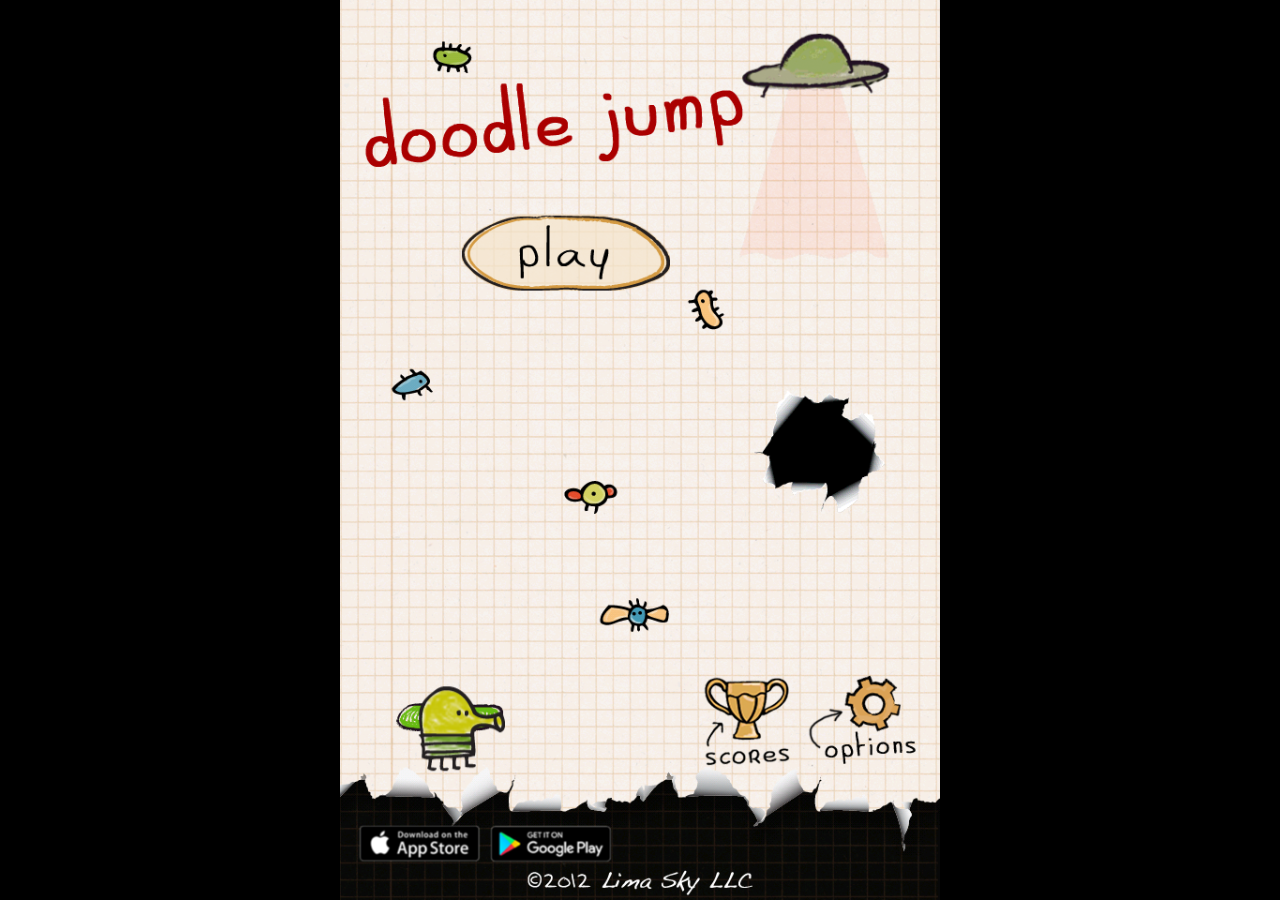
<file: static/games/doodle-jump/index.html>
<!DOCTYPE html>
<html>

	<head>
		<meta charset="utf-8" />
		<link rel="apple-touch-icon" sizes="64x64" href="assets/images/icon.png" />
		<link rel="shortcut icon" sizes="64x64" href="assets/images/icon.png" />
		<meta name="viewport" content="width=device-width, initial-scale=1, maximum-scale=1, minimum-scale=1, user-scalable=no" />
		<title>Doodle Jump</title>

		<style>
		  body {
		  	background-color: black;
		    padding: 0px;
		    margin: 0px;
		  }

		  #highscore {
			  position: absolute;
			  left: calc(-100px);
			  Top: calc(-100px);
			  width: 5px;
			  display: 'none';
		  }
		  
	  </style>
	  <script type="text/javascript" src="./api.js"></script>
	</head>

	<body>

	

	<script type="text/javascript">
	CloudAPI.init({
		'id': 229,
		'splash': true
	});
	CloudAPI.mute = function () {
	    if (Doodle && !Doodle.game.sound.mute) {
	        Doodle.game.sound.mute = true;
	        return true;
	    }

        return false;
    };

    CloudAPI.unmute = function () {
        if (Doodle && Doodle.game.sound.mute) {
            Doodle.game.sound.mute=false;
            return true;
        }

        return false;
    };
</script>
		<input id="highscore" type="text" />
		<script type="text/javascript" src="js/phaser.min.js"></script>
		<script type="text/javascript" src="js/fulltilt.min.js"></script>
		<script type="text/javascript" src="js/build/production.min.js"></script> 
		<script type="text/javascript" src="js/NoSleep.min.js"></script>
		<script src="js/main.js"></script>  
	
		<script> 
		var noSleep = new NoSleep();

function enableNoSleep() {
  noSleep.enable();
  document.removeEventListener('touchstart', enableNoSleep, false);
}


document.addEventListener('touchstart', enableNoSleep, false);


	</script>

	</body>
</html>
</file>
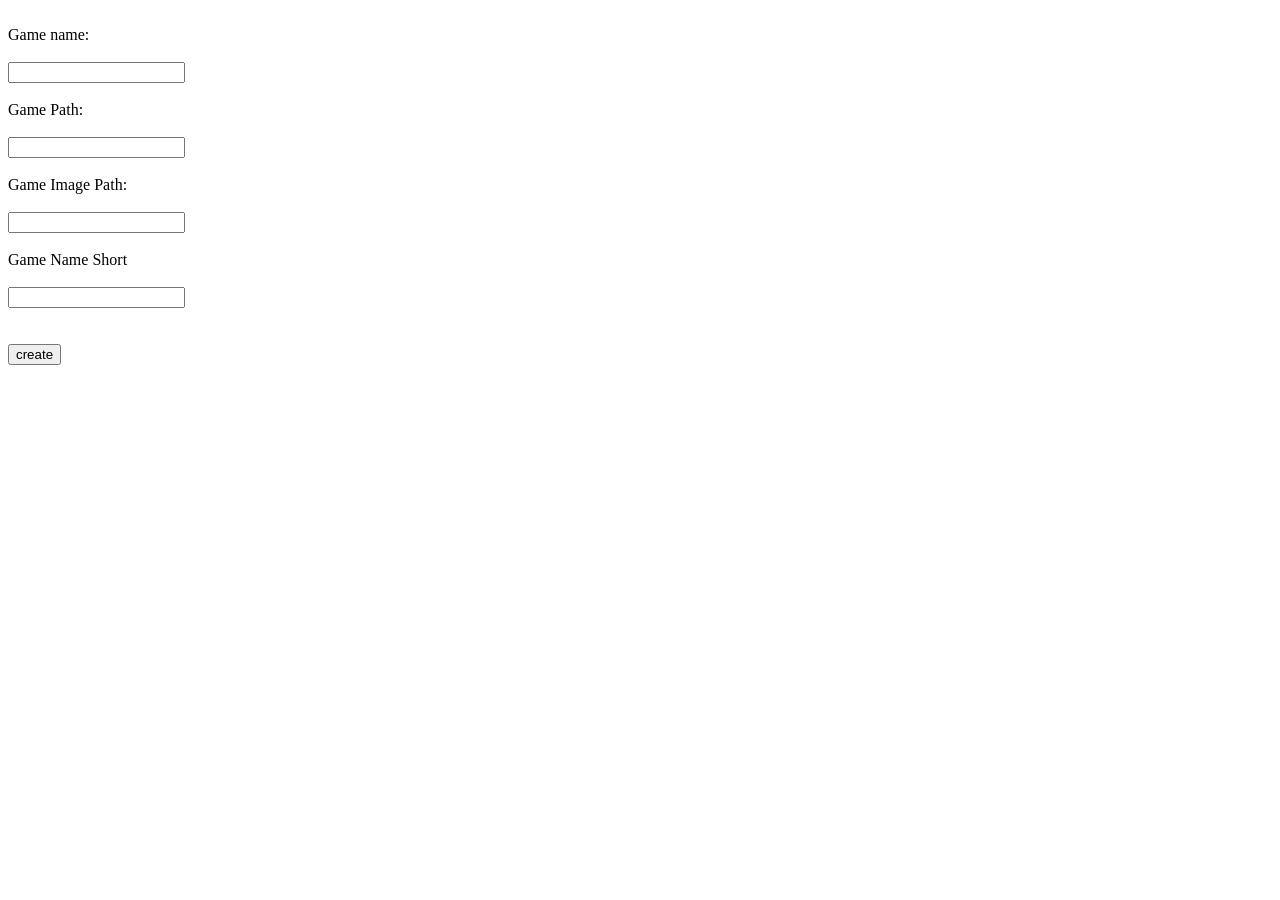
<file: templates/admin.html>
<!DOCTYPE html>
<html lang="en">
<head>
    <meta charset="UTF-8">
    <meta name="viewport" content="width=device-width, initial-scale=1.0">
    <title>Admin Pannel</title>
</head>
<body><br>
    <form id="game-add-form", method="POST" action="/admin/add-game-form">
        <label for="gn">Game name:</label><br><br>
        <input type="text" id="gn" name="gn" required><br><br>
        <labal for="gp">Game Path:</labal><br><br>
        <input type="text" id="gp" name="gp" required><br><br>
        <label for="gp">Game Image Path:</label><br><br>
        <input id="gip" name="gip" required></input><br><br>
        <label for="gns">Game Name Short</label><br><br>
        <input type="text" id="gns" name="gns" required><br><br><br>
        <button type="submit">create</button>
    </form>
</body>
</html>
</file>
